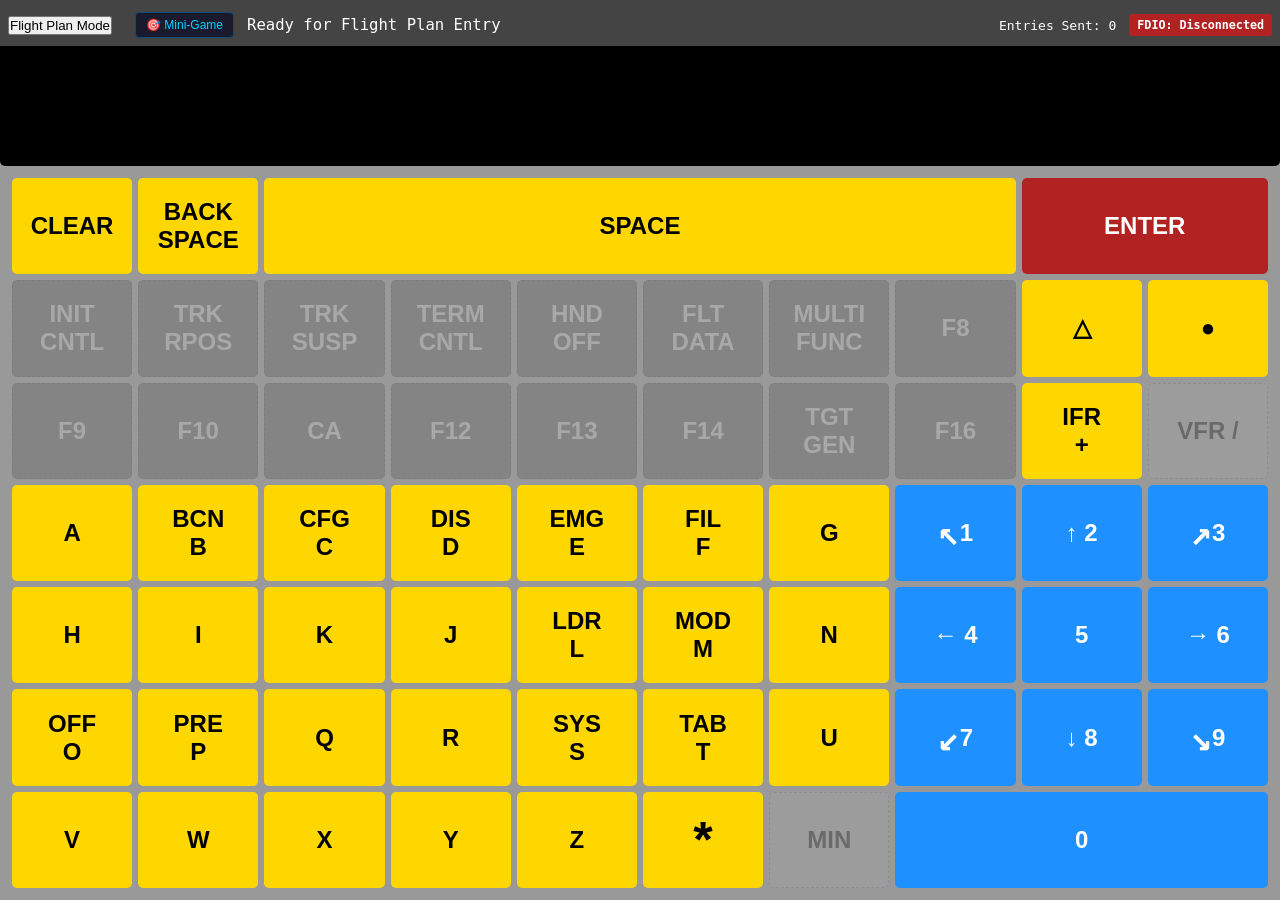
<file: index.html>
<!DOCTYPE html>
<html lang="en">
<head>
    <meta name="viewport" content="width=device-width, initial-scale=1">
    <meta charset="UTF-8">
    <title>STARS Keyboard Simulator</title>
    <link rel="stylesheet" href="styles.css">
</head>

<body>
    <!-- Flight Plan Entry Controls -->
    <div id="entry-controls">
        <button id="btn-mode">Flight Plan Mode</button>
        <button id="btn-mini-game" class="mini-game-toggle">🎯 Mini-Game</button>
        <div id="entry-prompt">Ready for Flight Plan Entry</div>
        <div id="hint-text"></div>
        <div id="completion-counter">
            Entries Sent: <span id="entry-count">0</span>
        </div>
        <div id="connection-status" class="disconnected">
            FDIO: Disconnected
        </div>
    </div>

    <!-- Terminal Display -->
    <div class="terminal">
        <div id="term-content" class="term-content"></div>
    </div>

    <!-- STARS Keyboard Layout -->
    <div class="keyboard">
        <!-- Row 1 -->
        <button id="btn-clear" class="key yellow" data-clickable>CLEAR</button>
        <button id="btn-backspace" class="key yellow" data-clickable>BACK SPACE</button>
        <button id="btn-space" class="key yellow" data-clickable style="grid-column:3/9">SPACE</button>
        <button id="btn-enter" class="key red" data-clickable style="grid-column:9/11">ENTER</button>
        <!-- Row 2 -->
        <button class="key green" disabled>INIT CNTL</button>
        <button class="key green" disabled>TRK<br>RPOS</button>
        <button class="key green" disabled>TRK<br>SUSP</button>
        <button class="key green" disabled>TERM<br>CNTL</button>
        <button class="key green" disabled>HND<br>OFF</button>
        <button class="key green" disabled>FLT<br>DATA</button>
        <button class="key green" disabled>MULTI<br>FUNC</button>
        <button class="key green" disabled>F8</button>
        <button class="key yellow" data-key="^" data-clickable>&#9651;</button>
        <button class="key yellow" data-key="●" data-clickable>&#9679;</button>
        <!-- Row 3 -->
        <button class="key green" disabled>F9</button>
        <button class="key green" disabled>F10</button>
        <button class="key green" disabled>CA</button>
        <button class="key green" disabled>F12</button>
        <button class="key green" disabled>F13</button>
        <button class="key green" disabled>F14</button>
        <button class="key green" disabled>TGT<br>GEN</button>
        <button class="key green" disabled>F16</button>
        <button class="key yellow" data-key="+" data-clickable>IFR<br>+</button>
        <button class="key yellow" disabled>VFR /</button>
        <!-- Row 4 -->
        <button class="key yellow" data-key="A" data-clickable data-qwerty="a">A</button>
        <button class="key yellow" data-key="B" data-clickable data-qwerty="b">BCN<br>B</button>
        <button class="key yellow" data-key="C" data-clickable data-qwerty="c">CFG<br>C</button>
        <button class="key yellow" data-key="D" data-clickable data-qwerty="d">DIS<br>D</button>
        <button class="key yellow" data-key="E" data-clickable data-qwerty="e">EMG<br>E</button>
        <button class="key yellow" data-key="F" data-clickable data-qwerty="f">FIL<br>F</button>
        <button class="key yellow" data-key="G" data-clickable data-qwerty="g">G</button>
        <button class="key blue" data-key="1" data-clickable data-qwerty="1"><span class="no-emoji">&#8598;</span> 1</button>
        <button class="key blue" data-key="2" data-clickable data-qwerty="2">&#8593; 2</button>
        <button class="key blue" data-key="3" data-clickable data-qwerty="3"><span class="no-emoji">&#8599;</span> 3</button>
        <!-- Row 5 -->
        <button class="key yellow" data-key="H" data-clickable data-qwerty="h">H</button>
        <button class="key yellow" data-key="I" data-clickable data-qwerty="i">I</button>
        <button class="key yellow" data-key="K" data-clickable data-qwerty="k">K</button>
        <button class="key yellow" data-key="J" data-clickable data-qwerty="j">J</button>
        <button class="key yellow" data-key="L" data-clickable data-qwerty="l">LDR<br>L</button>
        <button class="key yellow" data-key="M" data-clickable data-qwerty="m">MOD<br>M</button>
        <button class="key yellow" data-key="N" data-clickable data-qwerty="n">N</button>
        <button class="key blue" data-key="4" data-clickable data-qwerty="4">&#8592; 4</button>
        <button class="key blue" data-key="5" data-clickable data-qwerty="5">5</button>
        <button class="key blue" data-key="6" data-clickable data-qwerty="6">&#8594; 6</button>
        <!-- Row 6 -->
        <button class="key yellow" data-key="O" data-clickable data-qwerty="o">OFF<br>O</button>
        <button class="key yellow" data-key="P" data-clickable data-qwerty="p">PRE<br>P</button>
        <button class="key yellow" data-key="Q" data-clickable data-qwerty="q">Q</button>
        <button class="key yellow" data-key="R" data-clickable data-qwerty="r">R</button>
        <button class="key yellow" data-key="S" data-clickable data-qwerty="s">SYS<br>S</button>
        <button class="key yellow" data-key="T" data-clickable data-qwerty="t">TAB<br>T</button>
        <button class="key yellow" data-key="U" data-clickable data-qwerty="u">U</button>
        <button class="key blue" data-key="7" data-clickable data-qwerty="7"><span class="no-emoji">&#8601;</span> 7</button>
        <button class="key blue" data-key="8" data-clickable data-qwerty="8">&#8595; 8</button>
        <button class="key blue" data-key="9" data-clickable data-qwerty="9"><span class="no-emoji">&#8600;</span> 9</button>
        <!-- Row 7 -->
        <button class="key yellow" data-key="V" data-clickable data-qwerty="v">V</button>
        <button class="key yellow" data-key="W" data-clickable data-qwerty="w">W</button>
        <button class="key yellow" data-key="X" data-clickable data-qwerty="x">X</button>
        <button class="key yellow" data-key="Y" data-clickable data-qwerty="y">Y</button>
        <button class="key yellow" data-key="Z" data-clickable data-qwerty="z">Z</button>
        <button class="key yellow" data-key="*" data-clickable data-qwerty="8">*</button>
        <button class="key yellow" disabled>MIN</button>
        <button class="key blue" data-key="0" data-clickable data-qwerty="0" style="grid-column:8/11">0</button>
    </div>

    <!-- Mini-Game Panel -->
    <div id="mini-game-panel" class="mini-game-panel" style="display: none;">
        <div class="game-header">
            <h3>🎯 ATC Training Mini-Game</h3>
            <div class="game-status">
                <span id="timer-display" class="timer">00:00</span>
                <span id="score-display" class="score">Score: 0</span>
            </div>
        </div>
        
        <div class="game-content">
            <div class="request-queue-container">
                <h4>📻 Active Pilot Requests</h4>
                <div id="request-queue" class="request-queue">
                    <div class="queue-empty">Click "Start Training" to begin</div>
                </div>
            </div>
            
            <div class="performance-panel">
                <h4>📊 Performance</h4>
                <div id="performance-stats">
                    <div class="stat">
                        <span class="stat-label">Response Time:</span>
                        <span class="stat-value" id="avg-response-time">--</span>
                    </div>
                    <div class="stat">
                        <span class="stat-label">Accuracy:</span>
                        <span class="stat-value" id="accuracy-score">--%</span>
                    </div>
                    <div class="stat">
                        <span class="stat-label">Concurrent:</span>
                        <span class="stat-value" id="concurrent-count">0</span>
                    </div>
                </div>
            </div>
        </div>
        
        <div class="game-controls">
            <button id="start-training" class="btn btn-primary">▶️ Start Training</button>
            <button id="test-scenario" class="btn btn-warning">🧪 Test Scenario</button>
            <button id="toggle-game" class="btn btn-secondary">Hide Mini-Game</button>
        </div>
        
        <div class="game-hints">
            <h4>💡 Training Tips</h4>
            <ul>
                <li>Enter FDIO data as: <strong>Callsign → Aircraft Type → Destination/1A</strong></li>
                <li>Use SPACE to separate fields, ENTER to submit</li>
                <li>Local VFR: Use last 3 characters (N4480R → 80R)</li>
                <li>Local IFR: Use N + last 3 (N4480R → N80R)</li>
            </ul>
        </div>
    </div>

    <!-- Combined JavaScript -->
    <script>
        // Application state
        let content = '';
        let isConnected = false;
        let entriesSent = 0;
        
        // DOM elements
        const elements = {
            termContent: document.getElementById('term-content'),
            enterBtn: document.getElementById('btn-enter'),
            promptEl: document.getElementById('entry-prompt'),
            entryCountEl: document.getElementById('entry-count'),
            connectionStatusEl: document.getElementById('connection-status')
        };
        
        // Key button mapping
        const keyButtons = new Map();
        
        // Initialize when DOM is ready
        document.addEventListener('DOMContentLoaded', () => {
            // Cache DOM elements
            elements.termContent = document.getElementById('term-content');
            elements.enterBtn = document.getElementById('btn-enter');
            elements.promptEl = document.getElementById('entry-prompt');
            elements.entryCountEl = document.getElementById('entry-count');
            elements.connectionStatusEl = document.getElementById('connection-status');
            
            initKeyboard();
            setupPhysicalKeyboard();
            checkConnection();
            setInterval(checkConnection, 10000);
        });
        
        // Initialize keyboard
        function initKeyboard() {
            document.querySelectorAll('.key').forEach(btn => {
                const key = btn.getAttribute('data-key');
                const qwerty = btn.getAttribute('data-qwerty');
                
                if (key) {
                    keyButtons.set(key, btn);
                }
                
                if (qwerty) {
                    keyButtons.set(qwerty.toLowerCase(), btn);
                }

                // Handle on-screen button clicks
                if (btn.hasAttribute('data-clickable')) {
                    btn.addEventListener('click', () => handleKeyPress(btn));
                }
            });

            // Setup special buttons
            const clearBtn = document.getElementById('btn-clear');
            const backspaceBtn = document.getElementById('btn-backspace');
            const spaceBtn = document.getElementById('btn-space');
            const enterBtn = document.getElementById('btn-enter');

            if (clearBtn) keyButtons.set('clear', clearBtn);
            if (backspaceBtn) keyButtons.set('backspace', backspaceBtn);
            if (spaceBtn) keyButtons.set('space', spaceBtn);
            if (enterBtn) keyButtons.set('enter', enterBtn);
        }
        
        // Handle key press
        function handleKeyPress(button) {
            let key = null;

            if (button.id === 'btn-clear') {
                key = 'CLEAR';
            } else if (button.id === 'btn-backspace') {
                key = 'BACKSPACE';
            } else if (button.id === 'btn-space') {
                key = 'SPACE';
            } else if (button.id === 'btn-enter') {
                key = 'ENTER';
            } else {
                key = button.getAttribute('data-key');
            }

            if (key) {
                flashKey(button);
                
                if (key === 'ENTER') {
                    sendToFDIO();
                } else {
                    processKeyInput(key);
                }
            }
        }
        
        // Process key input
        function processKeyInput(key) {
            switch (key) {
                case 'CLEAR':
                    content = '';
                    break;
                case 'BACKSPACE':
                    content = content.slice(0, -1);
                    break;
                case 'SPACE':
                    content += '\n';
                    break;
                default:
                    content += key;
                    break;
            }
            
            updateDisplay();
            updateEnterButton();
        }
        
        // Flash key for visual feedback
        function flashKey(button) {
            if (!button) return;
            button.classList.add('flash');
            setTimeout(() => {
                button.classList.remove('flash');
            }, 200);
        }
        
        // Update terminal display
        function updateDisplay() {
            if (elements.termContent) {
                elements.termContent.textContent = content;
                elements.termContent.scrollTop = elements.termContent.scrollHeight;
            }
        }
        
        // Setup physical keyboard
        function setupPhysicalKeyboard() {
            document.addEventListener('keydown', (e) => {
                let starsKey = null;
                let button = null;

                // Handle special key combinations
                if (e.key === '8' && e.shiftKey) {
                    starsKey = '*';
                    button = keyButtons.get('*');
                } else if (e.key === '=' && e.shiftKey) {
                    starsKey = '+';
                    button = keyButtons.get('+');
                } else if (e.key === '6' && e.shiftKey) {
                    starsKey = '^';
                    button = keyButtons.get('^');
                } else if (e.key === ' ') {
                    e.preventDefault();
                    starsKey = 'SPACE';
                    button = keyButtons.get('space');
                } else if (e.key === 'Backspace') {
                    e.preventDefault();
                    starsKey = 'BACKSPACE';
                    button = keyButtons.get('backspace');
                } else if (e.key === 'Delete') {
                    e.preventDefault();
                    starsKey = 'CLEAR';
                    button = keyButtons.get('clear');
                } else if (e.key === 'Enter') {
                    e.preventDefault();
                    starsKey = 'ENTER';
                    button = keyButtons.get('enter');
                } else if (e.key === 'Escape') {
                    e.preventDefault();
                    starsKey = 'CLEAR';
                    button = keyButtons.get('clear');
                } else if (/^[a-zA-Z0-9]$/.test(e.key)) {
                    e.preventDefault();
                    const normalizedKey = e.key.toUpperCase();
                    starsKey = normalizedKey;
                    button = keyButtons.get(normalizedKey) || keyButtons.get(e.key.toLowerCase());
                }

                if (button && starsKey) {
                    flashKey(button);
                    
                    if (starsKey === 'ENTER') {
                        sendToFDIO();
                    } else if (starsKey === 'CLEAR') {
                        clearEntry();
                    } else {
                        processKeyInput(starsKey);
                    }
                }
            });
        }
        
        // FDIO communication
        async function checkConnection() {
            try {
                const response = await fetch('http://localhost:3001/health');
                if (response.ok) {
                    if (!isConnected) {
                        console.log('🔗 FDIO Connected');
                    }
                    isConnected = true;
                    updateConnectionStatus('connected');
                } else {
                    throw new Error('Server error');
                }
            } catch (error) {
                if (isConnected) {
                    console.log('⚠️ FDIO Disconnected');
                }
                isConnected = false;
                updateConnectionStatus('disconnected');
            }
        }
        
        async function sendToFDIO() {
            const message = content.split('\n').join(' ').replace(/\s+/g, ' ').trim();
            
            console.log('📡 Sending to FDIO:', message);
            
            if (!message) {
                showMessage('No entry to send', 'error');
                return;
            }

            // Mini-game validation check
            if (miniGameActive && window.currentScenario) {
                const entryData = parseFdioEntry(message);
                const validation = validateScenarioEntry(entryData);
                if (validation) {
                    displayValidationResults(validation);
                    updateGameStats(validation);
                    
                    // Clear entry after validation
                    content = '';
                    updateDisplay();
                    
                    // Schedule next scenario or clear
                    setTimeout(() => {
                        clearCurrentScenario();
                        const startBtn = document.getElementById('start-training');
                        if (startBtn && startBtn.innerHTML.includes('Running')) {
                            // Auto-load next scenario in training mode
                            setTimeout(() => loadTestScenario(), 2000);
                        }
                    }, 3000);
                    
                    return; // Skip FDIO send in mini-game mode
                }
            }

            if (!isConnected) {
                showMessage('FDIO not connected', 'error');
                return;
            }

            try {
                elements.enterBtn.disabled = true;
                elements.enterBtn.textContent = 'SENDING...';
                
                const response = await fetch('http://localhost:3001/stars/message', {
                    method: 'POST',
                    headers: { 'Content-Type': 'application/json' },
                    body: JSON.stringify({ message })
                });

                const data = await response.json();
                
                if (data.success) {
                    entriesSent++;
                    elements.entryCountEl.textContent = entriesSent.toString();
                    
                    const fp = data.flightPlan;
                    const info = data.starsInfo;
                    
                    console.log('✅ FDIO Success:', `${info.type} ${info.rule} - ${fp.aircraftID} (${fp.beaconCode})`);
                    showMessage(`✅ ${info.type} ${info.rule} flight plan created: ${fp.aircraftID} (${fp.beaconCode})`, 'success');
                    
                    // Clear entry after successful send
                    content = '';
                    updateDisplay();
                } else {
                    console.error('❌ FDIO Error:', data.error);
                    showMessage(`❌ Error: ${data.error}`, 'error');
                }
                
            } catch (error) {
                console.error('❌ Network Error:', error.message);
                showMessage(`❌ Error: ${error.message}`, 'error');
            } finally {
                elements.enterBtn.disabled = false;
                elements.enterBtn.textContent = 'ENTER';
                updateEnterButton();
            }
        }
        
        function parseFdioEntry(fdioText) {
            // Parse FDIO text into components for validation
            const parts = fdioText.trim().split(/\s+/);
            const parsed = {
                callsign: '',
                aircraft: '',
                destination: '',
                squawk: '',
                remarks: ''
            };
            
            // Basic parsing - this matches common FDIO formats
            for (let i = 0; i < parts.length; i++) {
                const part = parts[i].toUpperCase();
                
                // Callsign detection (contains N or numbers)
                if (!parsed.callsign && (/^N?\d+[A-Z]*$/.test(part) || /^[A-Z]+\d+[A-Z]*$/.test(part))) {
                    parsed.callsign = part;
                }
                // Aircraft type detection (common patterns)
                else if (!parsed.aircraft && /^(C\d{3}|PA\d{2}|BE\d{2}|CHER|BONA)$/.test(part)) {
                    parsed.aircraft = part;
                }
                // Destination detection (3-4 char airport codes or practice area)
                else if (!parsed.destination && (/^[A-Z0-9]{2,4}$/.test(part) || /^(WPA|WEST|EAST|NORTH|SOUTH|1A)/.test(part))) {
                    parsed.destination = part;
                }
                // Squawk code detection (4 digits)
                else if (!parsed.squawk && /^\d{4}$/.test(part)) {
                    parsed.squawk = part;
                }
                // Special remarks
                else if (['+', 'VFR-ON-TOP', 'VOT', 'SVFR'].includes(part)) {
                    parsed.remarks += part + ' ';
                }
            }
            
            return parsed;
        }
        
        function displayValidationResults(validation) {
            const feedbackEl = document.getElementById('validation-feedback');
            if (!feedbackEl) return;
            
            const passColor = validation.passed ? '#28a745' : '#dc3545';
            const passIcon = validation.passed ? '🎉' : '📝';
            const passText = validation.passed ? 'PASSED' : 'NEEDS WORK';
            
            feedbackEl.innerHTML = `
                <div style="background: rgba(0,0,0,0.5); padding: 10px; border-radius: 4px; border: 1px solid ${passColor};">
                    <div style="color: ${passColor}; font-weight: bold; margin-bottom: 8px;">
                        ${passIcon} ${passText} - Score: ${validation.score}/100 (${validation.responseTime}s)
                    </div>
                    ${validation.feedback.map(fb => `<div style="margin: 2px 0; font-size: 0.9em;">${fb}</div>`).join('')}
                </div>
            `;
            
            // Clear timer
            if (window.scenarioTimerInterval) {
                clearInterval(window.scenarioTimerInterval);
            }
        }
        
        function updateGameStats(validation) {
            // Update session stats
            if (!window.gameStats) {
                window.gameStats = {
                    totalScenarios: 0,
                    passedScenarios: 0,
                    totalScore: 0,
                    averageTime: 0,
                    totalTime: 0
                };
            }
            
            const stats = window.gameStats;
            stats.totalScenarios++;
            if (validation.passed) stats.passedScenarios++;
            stats.totalScore += validation.score;
            stats.totalTime += validation.responseTime;
            stats.averageTime = Math.round(stats.totalTime / stats.totalScenarios);
            
            // Update UI
            const accuracy = Math.round((stats.passedScenarios / stats.totalScenarios) * 100);
            const avgScore = Math.round(stats.totalScore / stats.totalScenarios);
            
            document.getElementById('accuracy-rate').textContent = `${accuracy}%`;
            document.getElementById('avg-response').textContent = `${stats.averageTime}s`;
            document.getElementById('scenarios-completed').textContent = stats.totalScenarios;
            document.getElementById('current-score').textContent = avgScore;
        }
        
        function clearCurrentScenario() {
            window.currentScenario = null;
            window.scenarioStartTime = null;
            if (window.scenarioTimerInterval) {
                clearInterval(window.scenarioTimerInterval);
            }
            
            // Update concurrent count
            document.getElementById('concurrent-count').textContent = '0';
            
            // Clear queue or show completion message
            const requestQueue = document.getElementById('request-queue');
            requestQueue.innerHTML = '<div class="queue-empty">✅ Scenario completed! Next scenario loading...</div>';
        }
        
        // Voice generation integration
        function generateVoiceRequest(scenario) {
            if (!window.speechSynthesis) {
                console.log('🔇 Speech synthesis not available');
                return;
            }
            
            // Stop any existing speech
            window.speechSynthesis.cancel();
            
            // Create speech utterance
            const utterance = new SpeechSynthesisUtterance(scenario.request);
            
            // Configure voice settings based on scenario type
            const voiceConfig = getVoiceConfigForScenario(scenario);
            utterance.rate = voiceConfig.rate;
            utterance.pitch = voiceConfig.pitch;
            utterance.volume = voiceConfig.volume;
            
            // Try to select appropriate voice
            const voices = window.speechSynthesis.getVoices();
            if (voices.length > 0) {
                const voice = selectPilotVoice(voices, scenario);
                if (voice) {
                    utterance.voice = voice;
                }
            }
            
            // Add event handlers
            utterance.onstart = () => {
                console.log(`🎤 Playing voice request: ${scenario.callsign}`);
                showMessage(`🎤 ${scenario.callsign} is speaking...`, 'info');
                
                // Visual indication of voice playing
                const requestItem = document.querySelector('.active-scenario');
                if (requestItem) {
                    requestItem.style.border = '2px solid #28a745';
                    requestItem.style.boxShadow = '0 0 10px rgba(40, 167, 69, 0.3)';
                }
            };
            
            utterance.onend = () => {
                console.log(`✅ Voice request completed: ${scenario.callsign}`);
                showMessage(`📻 Request complete - Enter your FDIO response`, 'success');
                
                // Remove visual indication
                const requestItem = document.querySelector('.active-scenario');
                if (requestItem) {
                    requestItem.style.border = '1px solid #0064c8';
                    requestItem.style.boxShadow = 'none';
                }
            };
            
            utterance.onerror = (event) => {
                console.error('Speech synthesis error:', event.error);
                showMessage('Voice playback failed - reading text request', 'warning');
            };
            
            // Play the speech
            setTimeout(() => {
                window.speechSynthesis.speak(utterance);
            }, 500); // Small delay to ensure clarity
        }
        
        function getVoiceConfigForScenario(scenario) {
            // Different voice characteristics based on scenario type
            const configs = {
                'Local VFR Flight Following': {
                    rate: 0.85,  // Slower, student pilot
                    pitch: 1.0,
                    volume: 0.8
                },
                'National VFR Flight Following': {
                    rate: 1.0,   // Normal pace
                    pitch: 0.9,
                    volume: 0.8
                },
                'VFR-on-top Request': {
                    rate: 1.1,   // Faster, experienced pilot
                    pitch: 0.8,
                    volume: 0.9
                }
            };
            
            return configs[scenario.type] || configs['National VFR Flight Following'];
        }
        
        function selectPilotVoice(voices, scenario) {
            // Try to find appropriate voice based on scenario
            let preferredVoices = [];
            
            if (scenario.type === 'Local VFR Flight Following') {
                // Student pilots - look for younger/less confident voices
                preferredVoices = voices.filter(voice => 
                    voice.name.includes('David') || 
                    voice.name.includes('Daniel') ||
                    voice.name.includes('Fred')
                );
            } else if (scenario.type === 'VFR-on-top Request') {
                // Experienced pilots - look for confident voices
                preferredVoices = voices.filter(voice => 
                    voice.name.includes('Alex') || 
                    voice.name.includes('Thomas') ||
                    voice.name.includes('Ralph')
                );
            }
            
            // Fallback to any English voice
            if (preferredVoices.length === 0) {
                preferredVoices = voices.filter(voice => 
                    voice.lang.startsWith('en')
                );
            }
            
            // Return random voice from preferred list
            if (preferredVoices.length > 0) {
                return preferredVoices[Math.floor(Math.random() * preferredVoices.length)];
            }
            
            return null;
        }
        
        // Initialize voices when page loads
        function initializeVoices() {
            if (window.speechSynthesis) {
                // Load voices
                const loadVoices = () => {
                    const voices = window.speechSynthesis.getVoices();
                    console.log(`🎤 Available voices: ${voices.length}`);
                    voices.slice(0, 5).forEach(voice => {
                        console.log(`  - ${voice.name} (${voice.lang})`);
                    });
                };
                
                loadVoices();
                window.speechSynthesis.addEventListener('voiceschanged', loadVoices);
            }
        }
        
        function clearEntry() {
            content = '';
            updateDisplay();
            updateEnterButton();
            showMessage('Entry cleared', 'info');
        }
        
        function updateConnectionStatus(status) {
            if (elements.connectionStatusEl) {
                elements.connectionStatusEl.textContent = status === 'connected' ? 'FDIO: Connected' : 'FDIO: Disconnected';
                elements.connectionStatusEl.classList.remove('connected', 'disconnected');
                elements.connectionStatusEl.classList.add(status);
            }
        }
        
        function updateEnterButton() {
            const hasContent = content.trim().length > 0;
            if (elements.enterBtn) {
                elements.enterBtn.disabled = !hasContent || !isConnected;
            }
        }
        
        function showMessage(message, type = 'info', duration = 3000) {
            if (!elements.promptEl) return;
            
            const originalText = elements.promptEl.textContent;
            
            elements.promptEl.textContent = message;
            elements.promptEl.className = type + '-message';
            
            setTimeout(() => {
                elements.promptEl.textContent = originalText;
                elements.promptEl.className = '';
            }, duration);
        }
        
        // Mini-Game functionality
        let miniGameActive = false;
        let activeRequests = new Map();
        
        // Initialize mini-game after DOM is loaded
        document.addEventListener('DOMContentLoaded', () => {
            initMiniGame();
            initializeVoices();
        });
        
        function initMiniGame() {
            const miniGameBtn = document.getElementById('btn-mini-game');
            const gamePanel = document.getElementById('mini-game-panel');
            const startTrainingBtn = document.getElementById('start-training');
            const testScenarioBtn = document.getElementById('test-scenario');
            const toggleGameBtn = document.getElementById('toggle-game');
            
            // Toggle mini-game panel
            miniGameBtn.addEventListener('click', () => {
                toggleMiniGame();
            });
            
            toggleGameBtn.addEventListener('click', () => {
                toggleMiniGame();
            });
            
            // Start training session
            startTrainingBtn.addEventListener('click', () => {
                startTrainingSession();
            });
            
            // Test scenario
            testScenarioBtn.addEventListener('click', () => {
                loadTestScenario();
            });
        }
        
        function toggleMiniGame() {
            const gamePanel = document.getElementById('mini-game-panel');
            const miniGameBtn = document.getElementById('btn-mini-game');
            
            miniGameActive = !miniGameActive;
            
            if (miniGameActive) {
                gamePanel.style.display = 'block';
                miniGameBtn.textContent = '🎯 Mini-Game (ON)';
                miniGameBtn.style.backgroundColor = '#28a745';
                showMessage('Mini-game mode activated! 🎯', 'success');
            } else {
                gamePanel.style.display = 'none';
                miniGameBtn.textContent = '🎯 Mini-Game';
                miniGameBtn.style.backgroundColor = '';
                showMessage('Normal mode restored', 'info');
            }
        }
        
        function startTrainingSession() {
            showMessage('Training session starting! 🚀 (Full integration coming soon)', 'success');
            
            // Update UI
            const startBtn = document.getElementById('start-training');
            startBtn.style.backgroundColor = '#28a745';
            startBtn.innerHTML = '⏸️ Running...';
            
            // Load first scenario after 2 seconds
            setTimeout(() => {
                loadTestScenario();
            }, 2000);
        }
        
        function loadTestScenario() {
            const requestQueue = document.getElementById('request-queue');
            const scenarios = [
                {
                    id: 'test-1',
                    callsign: 'N4480R',
                    request: 'Rochester Tower, Cessna 4480R request taxi with flight following to West Practice Area',
                    expected: '80R C172 1A',
                    type: 'Local VFR Flight Following',
                    validation: {
                        callsign: ['80R', 'N80R', '4480R', 'N4480R'],
                        aircraft: ['C172', 'C152', 'C150'],
                        destination: ['1A', 'WPA', 'WEST'],
                        squawk: /^04\d{2}$/
                    }
                },
                {
                    id: 'test-2', 
                    callsign: 'N493MA',
                    request: 'Rochester Tower, Cherokee 493MA request flight following to LSE',
                    expected: 'N493MA LSE PA28 1A',
                    type: 'National VFR Flight Following',
                    validation: {
                        callsign: ['493MA', 'N493MA', '3MA'],
                        aircraft: ['PA28', 'PA32', 'CHER'],
                        destination: ['LSE', 'KLSE'],
                        squawk: /^\d{4}$/
                    }
                },
                {
                    id: 'test-3',
                    callsign: 'N711RB',
                    request: 'Rochester Tower, Bonanza 711RB requesting VFR-on-top', 
                    expected: 'N1RB BE35 1A +',
                    type: 'VFR-on-top Request',
                    validation: {
                        callsign: ['1RB', 'N1RB', '711RB', 'N711RB'],
                        aircraft: ['BE35', 'BE36', 'BONA'],
                        destination: ['1A'],
                        squawk: /^04\d{2}$/,
                        special: ['+', 'VFR-ON-TOP', 'VOT']
                    }
                }
            ];
            
            const scenario = scenarios[Math.floor(Math.random() * scenarios.length)];
            const timeElapsed = Math.floor(Math.random() * 30) + 5; // 5-35 seconds
            
            // Store current scenario for validation
            window.currentScenario = scenario;
            window.scenarioStartTime = Date.now();
            
            requestQueue.innerHTML = `
                <div class="request-item active-scenario" data-request-id="${scenario.id}" style="background: rgba(0,100,200,0.2); border: 1px solid #0064c8; border-radius: 4px; padding: 12px; margin-bottom: 10px; cursor: pointer; position: relative;">
                    <div style="display: flex; justify-content: space-between; margin-bottom: 5px;">
                        <span style="font-weight: bold; color: #00d4ff;">${scenario.callsign}</span>
                        <span style="font-size: 0.9em; color: #aaa;" id="scenario-timer">${timeElapsed}s</span>
                    </div>
                    <div style="font-size: 0.9em; line-height: 1.3; margin-bottom: 5px;">${scenario.request}</div>
                    <div style="font-size: 0.8em; color: #888; background: rgba(0,0,0,0.3); padding: 4px 8px; border-radius: 2px; font-family: monospace;">Expected: ${scenario.expected}</div>
                    <div style="font-size: 0.7em; color: #666; margin-top: 4px; font-style: italic;">${scenario.type}</div>
                    <div id="validation-feedback" style="margin-top: 8px; font-size: 0.8em;"></div>
                </div>
            `;
            
            // Update concurrent count
            document.getElementById('concurrent-count').textContent = '1';
            
            showMessage(`📻 New pilot request: ${scenario.callsign} - Enter FDIO data and press Enter!`, 'info');
            
            // Start scenario timer
            startScenarioTimer();
            
            // Generate and play voice request
            generateVoiceRequest(scenario);
            
            // Play audio alert if available
            try {
                const audio = new Audio('[data-uri]');
                audio.volume = 0.3;
                audio.play().catch(() => {});
            } catch (e) {}
        }
        
        function startScenarioTimer() {
            if (window.scenarioTimerInterval) {
                clearInterval(window.scenarioTimerInterval);
            }
            
            window.scenarioTimerInterval = setInterval(() => {
                const elapsed = Math.floor((Date.now() - window.scenarioStartTime) / 1000);
                const timerEl = document.getElementById('scenario-timer');
                if (timerEl) {
                    timerEl.textContent = `${elapsed}s`;
                    if (elapsed > 60) {
                        timerEl.style.color = '#ff4444'; // Red after 1 minute
                    } else if (elapsed > 30) {
                        timerEl.style.color = '#ffaa00'; // Orange after 30 seconds
                    }
                }
            }, 1000);
        }
        
        function validateScenarioEntry(entryData) {
            if (!window.currentScenario || !miniGameActive) {
                return null;
            }
            
            const scenario = window.currentScenario;
            const validation = scenario.validation;
            const feedback = [];
            let score = 0;
            let maxScore = 0;
            
            // Validate callsign
            maxScore += 25;
            const callsignMatch = validation.callsign.some(valid => 
                entryData.callsign.toUpperCase().includes(valid.toUpperCase())
            );
            if (callsignMatch) {
                score += 25;
                feedback.push('✅ Callsign correct');
            } else {
                feedback.push(`❌ Callsign incorrect (expected one of: ${validation.callsign.join(', ')})`);
            }
            
            // Validate aircraft type
            maxScore += 25;
            const aircraftMatch = validation.aircraft.some(valid => 
                entryData.aircraft.toUpperCase().includes(valid.toUpperCase())
            );
            if (aircraftMatch) {
                score += 25;
                feedback.push('✅ Aircraft type correct');
            } else {
                feedback.push(`❌ Aircraft incorrect (expected: ${validation.aircraft.join(' or ')})`);
            }
            
            // Validate destination
            maxScore += 25;
            const destMatch = validation.destination.some(valid => 
                entryData.destination.toUpperCase().includes(valid.toUpperCase())
            );
            if (destMatch) {
                score += 25;
                feedback.push('✅ Destination correct');
            } else {
                feedback.push(`❌ Destination incorrect (expected: ${validation.destination.join(' or ')})`);
            }
            
            // Validate squawk code
            maxScore += 25;
            if (validation.squawk && validation.squawk.test(entryData.squawk)) {
                score += 25;
                feedback.push('✅ Squawk code format correct');
            } else {
                feedback.push('❌ Squawk code format incorrect');
            }
            
            // Special validation (VFR-on-top, etc.)
            if (validation.special) {
                const specialMatch = validation.special.some(valid => 
                    entryData.remarks && entryData.remarks.toUpperCase().includes(valid.toUpperCase())
                );
                if (specialMatch) {
                    feedback.push('✅ Special requirements noted');
                } else {
                    feedback.push(`⚠️  Missing special requirement: ${validation.special[0]}`);
                }
            }
            
            // Calculate response time bonus
            const responseTime = (Date.now() - window.scenarioStartTime) / 1000;
            let timeBonus = 0;
            if (responseTime <= 15) {
                timeBonus = 10;
                feedback.push('🚀 Speed bonus: Under 15s!');
            } else if (responseTime <= 30) {
                timeBonus = 5;
                feedback.push('⚡ Speed bonus: Under 30s');
            }
            
            const finalScore = Math.round(((score / maxScore) * 100) + timeBonus);
            
            return {
                score: finalScore,
                maxScore: 100 + (timeBonus > 0 ? timeBonus : 0),
                feedback,
                responseTime: Math.round(responseTime),
                passed: score >= (maxScore * 0.75) // 75% to pass
            };
        }
        
    </script>
    
    <!-- Mini-Game CSS -->
    <style>
        .mini-game-panel {
            background: linear-gradient(135deg, #1a1a2e 0%, #16213e 100%);
            border: 2px solid #0f4c75;
            border-radius: 8px;
            padding: 20px;
            margin-top: 20px;
            color: #e8e8e8;
            font-family: 'Courier New', monospace;
            box-shadow: 0 4px 15px rgba(0,0,0,0.3);
        }
        
        .game-header {
            display: flex;
            justify-content: space-between;
            align-items: center;
            margin-bottom: 20px;
            padding-bottom: 15px;
            border-bottom: 2px solid #0f4c75;
        }
        
        .game-header h3 {
            margin: 0;
            color: #00d4ff;
            text-shadow: 0 0 10px rgba(0,212,255,0.3);
        }
        
        .game-status {
            display: flex;
            gap: 20px;
        }
        
        .timer, .score {
            background: rgba(0,0,0,0.4);
            padding: 5px 12px;
            border-radius: 4px;
            font-weight: bold;
            border: 1px solid #0f4c75;
        }
        
        .timer { color: #00ff88; }
        .score { color: #ffaa00; }
        
        .game-content {
            display: grid;
            grid-template-columns: 2fr 1fr;
            gap: 20px;
            margin-bottom: 20px;
        }
        
        .request-queue {
            background: rgba(0,0,0,0.3);
            border: 1px solid #333;
            border-radius: 4px;
            padding: 15px;
            max-height: 300px;
            overflow-y: auto;
        }
        
        .queue-empty {
            text-align: center;
            color: #666;
            font-style: italic;
            padding: 20px;
        }
        
        .performance-panel {
            background: rgba(0,0,0,0.3);
            border: 1px solid #333;
            border-radius: 4px;
            padding: 15px;
        }
        
        .stat {
            display: flex;
            justify-content: space-between;
            margin-bottom: 10px;
            padding: 5px 0;
            border-bottom: 1px solid #333;
        }
        
        .stat:last-child { border-bottom: none; }
        .stat-label { color: #ccc; }
        .stat-value { color: #00ff88; font-weight: bold; }
        
        .game-controls {
            display: flex;
            gap: 10px;
            margin-bottom: 20px;
            flex-wrap: wrap;
        }
        
        .btn {
            padding: 8px 16px;
            border: none;
            border-radius: 4px;
            cursor: pointer;
            font-weight: bold;
            transition: all 0.3s ease;
        }
        
        .btn:hover {
            transform: translateY(-1px);
            box-shadow: 0 4px 8px rgba(0,0,0,0.3);
        }
        
        .btn-primary { background: #0064c8; color: white; }
        .btn-primary:hover { background: #0078e8; }
        .btn-secondary { background: #666; color: white; }
        .btn-secondary:hover { background: #777; }
        .btn-warning { background: #ff8800; color: white; }
        .btn-warning:hover { background: #ff9900; }
        
        .game-hints {
            background: rgba(0,0,0,0.2);
            border: 1px solid #333;
            border-radius: 4px;
            padding: 15px;
        }
        
        .game-hints h4 { margin-top: 0; color: #00d4ff; }
        .game-hints ul { margin: 0; padding-left: 20px; }
        .game-hints li { margin-bottom: 5px; }
        
        .mini-game-toggle {
            margin-left: 10px;
            padding: 5px 10px;
            border: 1px solid #0f4c75;
            background: #1a1a2e;
            color: #00d4ff;
            border-radius: 4px;
            cursor: pointer;
            font-size: 12px;
            transition: all 0.3s ease;
        }
        
        .mini-game-toggle:hover {
            background: #0f4c75;
            transform: translateY(-1px);
        }
        
        @media (max-width: 768px) {
            .game-content { grid-template-columns: 1fr; }
            .game-controls { flex-wrap: wrap; }
            .btn { flex: 1; min-width: 120px; }
        }
    </style>
</body>

</html>
</file>
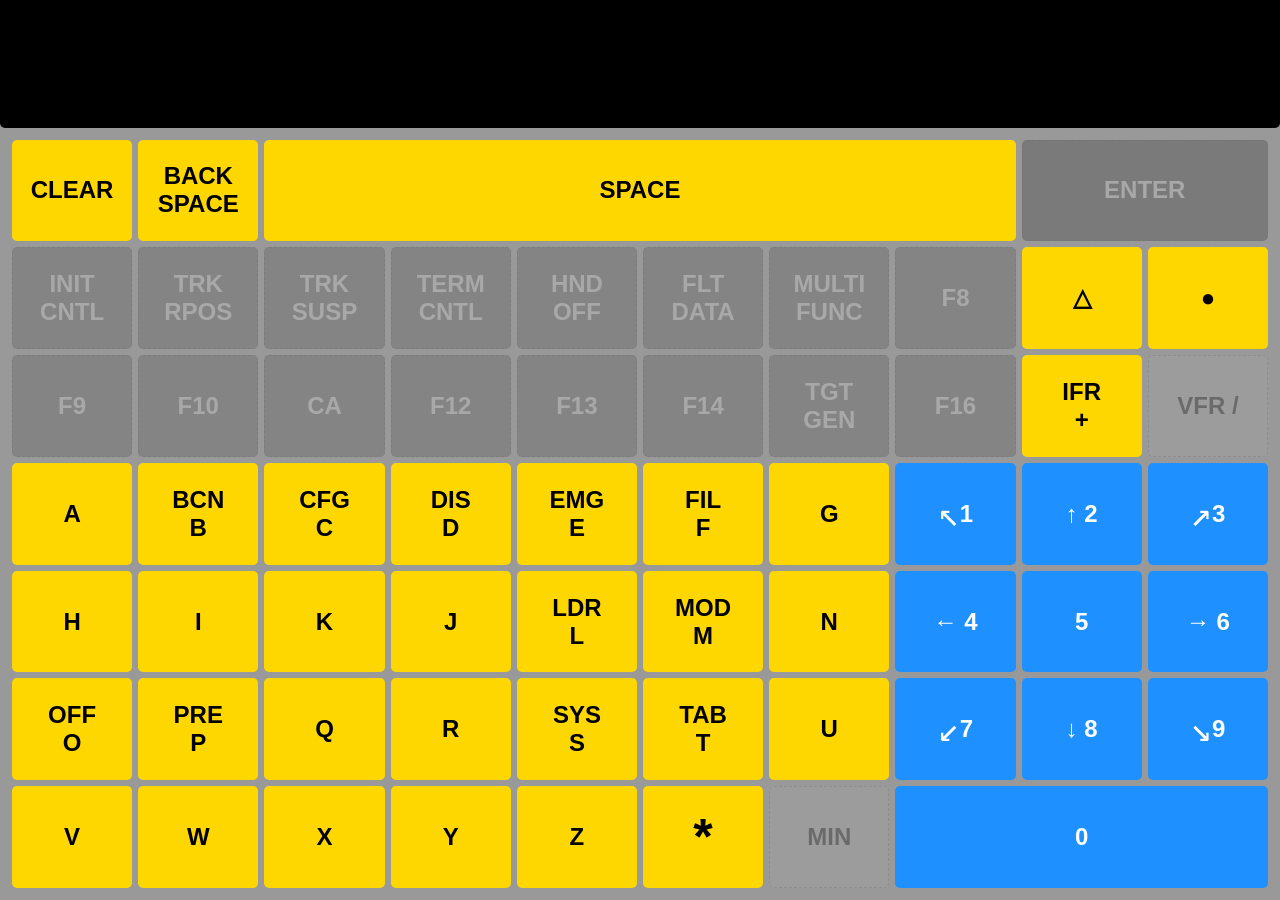
<file: main.html>
<!DOCTYPE html>
<html lang="en">

<head>
    <meta name="viewport" content="width=device-width, initial-scale=1">
    <meta charset="UTF-8">
    <title>STARS Keyboard Layout</title>
    <style>
        * {
            box-sizing: border-box;
            margin: 0;
            padding: 0;
        }

        html,
        body {
            height: calc(var(--vh, 1vh) * 100);
            width: 100vw;
            overflow: hidden;
            font-family: sans-serif;
            background: #999;
            display: flex;
            flex-direction: column;
        }


        /* Terminal: fixed 5-line height */
        .terminal {
            font-family: monospace;
            font-size: clamp(14px, 1.4vw, 20px);
            line-height: 1.2em;
            height: calc(1.2em * 5 + 20px);
            background: #000;
            color: #0f0;
            padding: 10px;
            border-radius: 0 0 5px 5px;
            flex-shrink: 0;
            display: flex;
            flex-direction: column;
        }

        .term-content {
            height: calc(1.2em * 5);
            line-height: 1.2em;
            padding: 0;
            margin: 0;
            background: transparent;
            overflow-y: auto;
            white-space: pre-wrap;
        }

        /* Keyboard: fills remaining height and defines a fixed row grid */
        .keyboard {
            flex: 1 1 0;
            display: grid;
            grid-template-columns: repeat(10, 1fr);
            grid-template-rows: repeat(7, 1fr);
            margin: clamp(4px, 1vw, 12px);
            gap: clamp(2px, 0.6vw, 6px);
            padding: 0;
            border-radius: 0;
            background: none;
        }

        /* Key buttons */
        .key {
            display: flex;
            align-items: center;
            justify-content: center;
            text-align: center;
            font-weight: bold;
            border: none;
            border-radius: 5px;
            font-size: clamp(14px, 2vw, 24px);
            padding: 0.3em;
            min-width: 0;
            min-height: 0;
            width: 100%;
            height: 100%;
            overflow: hidden;
            cursor: pointer;
        }

        .key[data-key="*"] {
            font-size: clamp(24px, 4vw, 50px);
            line-height: 1;
        }

        .key:disabled {
            opacity: 0.3;
            filter: grayscale(100%) brightness(80%);
            cursor: not-allowed;
            border: 1px dashed rgba(0, 0, 0, 0.3);
        }

        .no-emoji {
            font-family: monospace !important;
            font-weight: lighter;
            font-variant-ligatures: none;
            -webkit-font-feature-settings: "liga" 0;
            font-feature-settings: "liga" 0;
            font-size: 1.5em;
            line-height: 1;
        }


        .yellow {
            background: #FFD700;
            color: black;
        }

        .green {
            background: #228B22;
            color: white;
        }

        .red {
            background: #B22222;
            color: white;
        }

        .blue {
            background: #1E90FF;
            color: white;
        }
    </style>
    <script>
        function setViewportHeight() {
            const vh = window.innerHeight * 0.01;
            document.documentElement.style.setProperty('--vh', `${vh}px`);
        }
        window.addEventListener('resize', setViewportHeight);
        window.addEventListener('orientationchange', setViewportHeight);
        setViewportHeight();
    </script>

</head>

<body>
    <div class="terminal">
        <div id="term-content" class="term-content"></div>
    </div>
    <div class="keyboard">
        <!-- Row 1 -->
        <button id="btn-clear" class="key yellow" data-clickable>CLEAR</button>
        <button id="btn-backspace" class="key yellow" data-clickable>BACK SPACE</button>
        <button id="btn-space" class="key yellow" data-clickable style="grid-column:3/9">SPACE</button>
        <button class="key red" disabled style="grid-column:9/11">ENTER</button>
        <!-- Row 2 -->
        <button class="key green" disabled>INIT CNTL</button>
        <button class="key green" disabled>TRK<br>RPOS</button>
        <button class="key green" disabled>TRK<br>SUSP</button>
        <button class="key green" disabled>TERM<br>CNTL</button>
        <button class="key green" disabled>HND<br>OFF</button>
        <button class="key green" disabled>FLT<br>DATA</button>
        <button class="key green" disabled>MULTI<br>FUNC</button>
        <button class="key green" disabled>F8</button>
        <button class="key yellow" data-key="^" data-clickable>&#9651;</button>
        <button class="key yellow" data-key="●" data-clickable>&#9679;</button>
        <!-- Row 3 -->
        <button class="key green" disabled>F9</button>
        <button class="key green" disabled>F10</button>
        <button class="key green" disabled>CA</button>
        <button class="key green" disabled>F12</button>
        <button class="key green" disabled>F13</button>
        <button class="key green" disabled>F14</button>
        <button class="key green" disabled>TGT<br>GEN</button>
        <button class="key green" disabled>F16</button>
        <button class="key yellow" data-key="+" data-clickable>IFR<br>+</button>
        <button class="key yellow" disabled>VFR /</button>
        <!-- Row 4 -->
        <button class="key yellow" data-key="A" data-clickable>A</button>
        <button class="key yellow" data-key="B" data-clickable>BCN<br>B</button>
        <button class="key yellow" data-key="C" data-clickable>CFG<br>C</button>
        <button class="key yellow" data-key="D" data-clickable>DIS<br>D</button>
        <button class="key yellow" data-key="E" data-clickable>EMG<br>E</button>
        <button class="key yellow" data-key="F" data-clickable>FIL<br>F</button>
        <button class="key yellow" data-key="G" data-clickable>G</button>
        <button class="key blue" data-key="1" data-clickable><span class="no-emoji">&#8598;</span> 1</button>
        <button class="key blue" data-key="2" data-clickable>&#8593; 2</button>
        <button class="key blue" data-key="3" data-clickable><span class="no-emoji">&#8599;</span> 3</button>
        <!-- Row 5 -->
        <button class="key yellow" data-key="H" data-clickable>H</button>
        <button class="key yellow" data-key="I" data-clickable>I</button>
        <button class="key yellow" data-key="K" data-clickable>K</button>
        <button class="key yellow" data-key="J" data-clickable>J</button>
        <button class="key yellow" data-key="L" data-clickable>LDR<br>L</button>
        <button class="key yellow" data-key="M" data-clickable>MOD<br>M</button>
        <button class="key yellow" data-key="N" data-clickable>N</button>
        <button class="key blue" data-key="4" data-clickable>&#8592; 4</button>
        <button class="key blue" data-key="5" data-clickable>5</button>
        <button class="key blue" data-key="6" data-clickable>&#8594; 6</button>
        <!-- Row 6 -->
        <button class="key yellow" data-key="O" data-clickable>OFF<br>O</button>
        <button class="key yellow" data-key="P" data-clickable>PRE<br>P</button>
        <button class="key yellow" data-key="Q" data-clickable>Q</button>
        <button class="key yellow" data-key="R" data-clickable>R</button>
        <button class="key yellow" data-key="S" data-clickable>SYS<br>S</button>
        <button class="key yellow" data-key="T" data-clickable>TAB<br>T</button>
        <button class="key yellow" data-key="U" data-clickable>U</button>
        <button class="key blue" data-key="7" data-clickable><span class="no-emoji">&#8601;</span> 7</button>
        <button class="key blue" data-key="8" data-clickable>&#8595; 8</button>
        <button class="key blue" data-key="9" data-clickable><span class="no-emoji">&#8600;</span> 9</button>
        <!-- Row 7 -->
        <button class="key yellow" data-key="V" data-clickable>V</button>
        <button class="key yellow" data-key="W" data-clickable>W</button>
        <button class="key yellow" data-key="X" data-clickable>X</button>
        <button class="key yellow" data-key="Y" data-clickable>Y</button>
        <button class="key yellow" data-key="Z" data-clickable>Z</button>
        <button class="key yellow" data-key="*" data-clickable>*</button>
        <button class="key yellow" disabled>MIN</button>
        <button class="key blue" data-key="0" data-clickable style="grid-column:8/11">0</button>
    </div>
    <script>
        const contentDiv = document.getElementById('term-content');
        let content = '';
        document.querySelectorAll('.key').forEach(btn => {
            const clickable = btn.hasAttribute('data-clickable');
            btn.disabled = !clickable;
            if (!clickable) return;
            btn.addEventListener('click', () => {
                if (btn.id === 'btn-clear') content = '';
                else if (btn.id === 'btn-backspace') content = content.slice(0, -1);
                else if (btn.id === 'btn-space') content += '\n';
                else {
                    const key = btn.getAttribute('data-key');
                    if (key) content += key;
                }
                contentDiv.textContent = content;
                contentDiv.scrollTop = contentDiv.scrollHeight;

            });
        });
    </script>
</body>

</html>
</file>
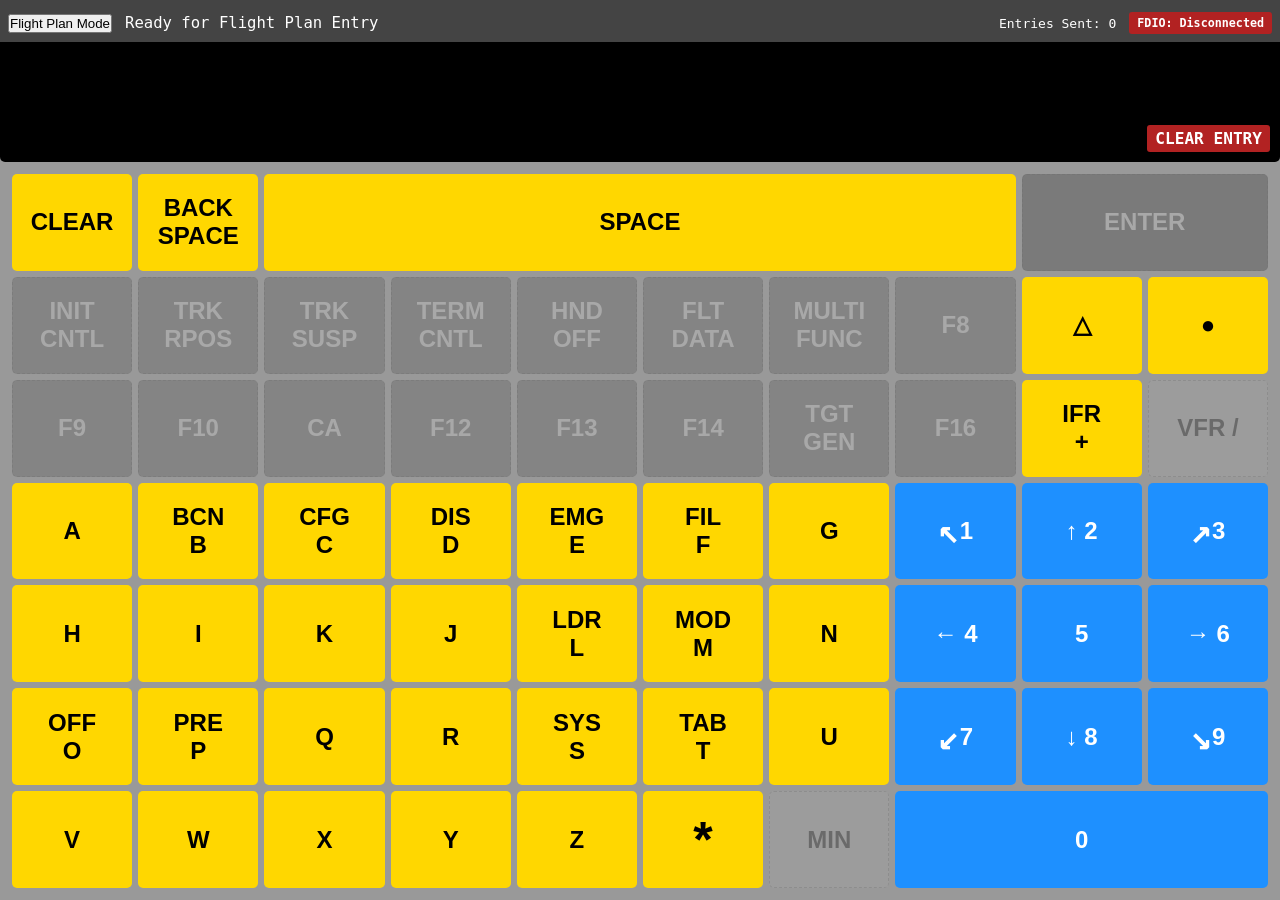
<file: standalone.html>
<!DOCTYPE html>
<html lang="en">
<head>
    <meta name="viewport" content="width=device-width, initial-scale=1">
    <meta charset="UTF-8">
    <title>STARS Keyboard Simulator</title>
    <style>
        * {
            box-sizing: border-box;
            margin: 0;
            padding: 0;
        }

        html,
        body {
            height: calc(var(--vh, 1vh) * 100);
            width: 100vw;
            overflow: hidden;
            font-family: sans-serif;
            background: #999;
            display: flex;
            flex-direction: column;
        }

        /* Viewport height handling for mobile */
        :root {
            --vh: 1vh;
        }

        /* Entry Controls */
        #entry-controls {
            display: flex;
            align-items: center;
            gap: 1em;
            padding: 8px;
            background: #444;
            color: #fff;
            font-family: monospace;
            padding-top: 12px;
            flex-wrap: wrap;
        }

        #entry-prompt {
            font-size: 1.2em;
            flex: 1;
            min-width: 200px;
        }

        #hint-text {
            font-size: 1em;
            color: #ff0;
            min-width: 6em;
        }

        #completion-counter {
            color: #fff;
            font-size: 1em;
        }

        #connection-status {
            font-size: 0.9em;
            padding: 4px 8px;
            border-radius: 3px;
            font-weight: bold;
        }

        #connection-status.connected {
            background: #228B22;
            color: #fff;
        }

        #connection-status.disconnected {
            background: #B22222;
            color: #fff;
        }

        #connection-status.connecting {
            background: #FFA500;
            color: #000;
        }

        /* Terminal */
        .terminal {
            font-family: monospace;
            font-size: clamp(14px, 1.4vw, 20px);
            line-height: 1.2em;
            background: #000;
            color: #0f0;
            padding: 10px;
            border-radius: 0 0 5px 5px;
            flex-shrink: 0;
            display: flex;
            flex-direction: column;
            min-height: 120px;
        }

        .term-content {
            height: calc(1.2em * 5);
            line-height: 1.2em;
            overflow-y: auto;
            white-space: pre-wrap;
            flex: 1;
            margin-bottom: 8px;
        }

        .entry-controls {
            display: flex;
            gap: 8px;
            justify-content: flex-end;
        }

        .send-btn, .clear-btn {
            font-family: monospace;
            font-size: 0.9em;
            padding: 4px 8px;
            border: none;
            border-radius: 3px;
            cursor: pointer;
            font-weight: bold;
        }

        .send-btn {
            background: #228B22;
            color: #fff;
        }

        .send-btn:disabled {
            background: #555;
            color: #999;
            cursor: not-allowed;
        }

        .send-btn:hover:not(:disabled) {
            background: #32CD32;
        }

        .clear-btn {
            background: #B22222;
            color: #fff;
        }

        .clear-btn:hover {
            background: #DC143C;
        }

        /* Keyboard Layout */
        .keyboard {
            flex: 1;
            display: grid;
            grid-template-columns: repeat(10, 1fr);
            grid-template-rows: repeat(7, 1fr);
            margin: clamp(4px, 1vw, 12px);
            gap: clamp(2px, 0.6vw, 6px);
        }

        .key {
            display: flex;
            align-items: center;
            justify-content: center;
            text-align: center;
            font-weight: bold;
            border: none;
            border-radius: 5px;
            font-size: clamp(14px, 2vw, 24px);
            padding: .3em;
            width: 100%;
            height: 100%;
            cursor: pointer;
            transition: all 0.1s ease;
        }

        .key[data-key="*"] {
            font-size: clamp(24px, 4vw, 50px);
        }

        .key:disabled {
            opacity: .3;
            filter: grayscale(100%) brightness(80%);
            cursor: not-allowed;
            border: 1px dashed rgba(0, 0, 0, 0.3);
        }

        .key.active {
            transform: scale(0.95);
            box-shadow: inset 0 2px 4px rgba(0, 0, 0, 0.3);
        }

        .key.flash {
            animation: keyFlash 0.2s ease;
        }

        @keyframes keyFlash {
            0% { transform: scale(1); }
            50% { transform: scale(1.1); box-shadow: 0 0 10px rgba(255, 255, 255, 0.5); }
            100% { transform: scale(1); }
        }

        .no-emoji {
            font-family: monospace !important;
            font-variant-ligatures: none;
            font-feature-settings: "liga" 0;
            font-size: 1.5em;
        }

        /* Key Colors */
        .yellow {
            background: #FFD700;
            color: #000;
        }

        .yellow:hover:not(:disabled) {
            background: #FFF700;
        }

        .green {
            background: #228B22;
            color: #fff;
        }

        .green:hover:not(:disabled) {
            background: #32CD32;
        }

        .red {
            background: #B22222;
            color: #fff;
        }

        .red:hover:not(:disabled) {
            background: #DC143C;
        }

        .blue {
            background: #1E90FF;
            color: #fff;
        }

        .blue:hover:not(:disabled) {
            background: #4169E1;
        }

        /* Message styling */
        .success-message { color: #32CD32 !important; }
        .error-message { color: #FF6B6B !important; }
        .info-message { color: #4ECDC4 !important; }
        .key.highlighted { 
            box-shadow: 0 0 10px #FFD700, inset 0 0 10px rgba(255, 215, 0, 0.3) !important;
            border: 2px solid #FFD700 !important;
        }

        /* Responsive Design */
        @media (max-width: 768px) {
            #entry-controls {
                flex-direction: column;
                gap: 0.5em;
                align-items: stretch;
            }
            
            #entry-prompt {
                text-align: center;
            }
            
            .terminal {
                min-height: 80px;
            }
            
            .term-content {
                height: calc(1.2em * 3);
            }
        }
    </style>
</head>
<body>
    <!-- Flight Plan Entry Controls -->
    <div id="entry-controls">
        <button id="btn-mode">Flight Plan Mode</button>
        <div id="entry-prompt">Ready for Flight Plan Entry</div>
        <div id="hint-text"></div>
        <div id="completion-counter">
            Entries Sent: <span id="entry-count">0</span>
        </div>
        <div id="connection-status" class="disconnected">
            FDIO: Disconnected
        </div>
    </div>

    <!-- Terminal Display -->
    <div class="terminal">
        <div id="term-content" class="term-content"></div>
        <div class="entry-controls">
            <button id="btn-clear-entry" class="clear-btn">CLEAR ENTRY</button>
        </div>
    </div>

    <!-- STARS Keyboard Layout -->
    <div class="keyboard">
        <!-- Row 1 -->
        <button id="btn-clear" class="key yellow" data-clickable>CLEAR</button>
        <button id="btn-backspace" class="key yellow" data-clickable>BACK SPACE</button>
        <button id="btn-space" class="key yellow" data-clickable style="grid-column:3/9">SPACE</button>
        <button id="btn-enter" class="key red" data-clickable style="grid-column:9/11">ENTER</button>
        <!-- Row 2 -->
        <button class="key green" disabled>INIT CNTL</button>
        <button class="key green" disabled>TRK<br>RPOS</button>
        <button class="key green" disabled>TRK<br>SUSP</button>
        <button class="key green" disabled>TERM<br>CNTL</button>
        <button class="key green" disabled>HND<br>OFF</button>
        <button class="key green" disabled>FLT<br>DATA</button>
        <button class="key green" disabled>MULTI<br>FUNC</button>
        <button class="key green" disabled>F8</button>
        <button class="key yellow" data-key="^" data-clickable>&#9651;</button>
        <button class="key yellow" data-key="●" data-clickable>&#9679;</button>
        <!-- Row 3 -->
        <button class="key green" disabled>F9</button>
        <button class="key green" disabled>F10</button>
        <button class="key green" disabled>CA</button>
        <button class="key green" disabled>F12</button>
        <button class="key green" disabled>F13</button>
        <button class="key green" disabled>F14</button>
        <button class="key green" disabled>TGT<br>GEN</button>
        <button class="key green" disabled>F16</button>
        <button class="key yellow" data-key="+" data-clickable>IFR<br>+</button>
        <button class="key yellow" disabled>VFR /</button>
        <!-- Row 4 -->
        <button class="key yellow" data-key="A" data-clickable data-qwerty="a">A</button>
        <button class="key yellow" data-key="B" data-clickable data-qwerty="b">BCN<br>B</button>
        <button class="key yellow" data-key="C" data-clickable data-qwerty="c">CFG<br>C</button>
        <button class="key yellow" data-key="D" data-clickable data-qwerty="d">DIS<br>D</button>
        <button class="key yellow" data-key="E" data-clickable data-qwerty="e">EMG<br>E</button>
        <button class="key yellow" data-key="F" data-clickable data-qwerty="f">FIL<br>F</button>
        <button class="key yellow" data-key="G" data-clickable data-qwerty="g">G</button>
        <button class="key blue" data-key="1" data-clickable data-qwerty="1"><span class="no-emoji">&#8598;</span> 1</button>
        <button class="key blue" data-key="2" data-clickable data-qwerty="2">&#8593; 2</button>
        <button class="key blue" data-key="3" data-clickable data-qwerty="3"><span class="no-emoji">&#8599;</span> 3</button>
        <!-- Row 5 -->
        <button class="key yellow" data-key="H" data-clickable data-qwerty="h">H</button>
        <button class="key yellow" data-key="I" data-clickable data-qwerty="i">I</button>
        <button class="key yellow" data-key="K" data-clickable data-qwerty="k">K</button>
        <button class="key yellow" data-key="J" data-clickable data-qwerty="j">J</button>
        <button class="key yellow" data-key="L" data-clickable data-qwerty="l">LDR<br>L</button>
        <button class="key yellow" data-key="M" data-clickable data-qwerty="m">MOD<br>M</button>
        <button class="key yellow" data-key="N" data-clickable data-qwerty="n">N</button>
        <button class="key blue" data-key="4" data-clickable data-qwerty="4">&#8592; 4</button>
        <button class="key blue" data-key="5" data-clickable data-qwerty="5">5</button>
        <button class="key blue" data-key="6" data-clickable data-qwerty="6">&#8594; 6</button>
        <!-- Row 6 -->
        <button class="key yellow" data-key="O" data-clickable data-qwerty="o">OFF<br>O</button>
        <button class="key yellow" data-key="P" data-clickable data-qwerty="p">PRE<br>P</button>
        <button class="key yellow" data-key="Q" data-clickable data-qwerty="q">Q</button>
        <button class="key yellow" data-key="R" data-clickable data-qwerty="r">R</button>
        <button class="key yellow" data-key="S" data-clickable data-qwerty="s">SYS<br>S</button>
        <button class="key yellow" data-key="T" data-clickable data-qwerty="t">TAB<br>T</button>
        <button class="key yellow" data-key="U" data-clickable data-qwerty="u">U</button>
        <button class="key blue" data-key="7" data-clickable data-qwerty="7"><span class="no-emoji">&#8601;</span> 7</button>
        <button class="key blue" data-key="8" data-clickable data-qwerty="8">&#8595; 8</button>
        <button class="key blue" data-key="9" data-clickable data-qwerty="9"><span class="no-emoji">&#8600;</span> 9</button>
        <!-- Row 7 -->
        <button class="key yellow" data-key="V" data-clickable data-qwerty="v">V</button>
        <button class="key yellow" data-key="W" data-clickable data-qwerty="w">W</button>
        <button class="key yellow" data-key="X" data-clickable data-qwerty="x">X</button>
        <button class="key yellow" data-key="Y" data-clickable data-qwerty="y">Y</button>
        <button class="key yellow" data-key="Z" data-clickable data-qwerty="z">Z</button>
        <button class="key yellow" data-key="*" data-clickable data-qwerty="8">*</button>
        <button class="key yellow" disabled>MIN</button>
        <button class="key blue" data-key="0" data-clickable data-qwerty="0" style="grid-column:8/11">0</button>
    </div>

    <script>
        // Viewport height setup
        function setViewportHeight() {
            const vh = window.innerHeight * 0.01;
            document.documentElement.style.setProperty('--vh', `${vh}px`);
        }
        setViewportHeight();
        window.addEventListener('resize', setViewportHeight);
        window.addEventListener('orientationchange', setViewportHeight);

        // Application state
        let content = '';
        let isConnected = false;
        let entriesSent = 0;
        let mode = 'flightplan';

        // DOM elements
        const elements = {
            termContent: document.getElementById('term-content'),
            enterBtn: document.getElementById('btn-enter'),
            clearBtn: document.getElementById('btn-clear-entry'),
            modeBtn: document.getElementById('btn-mode'),
            promptEl: document.getElementById('entry-prompt'),
            hintEl: document.getElementById('hint-text'),
            entryCountEl: document.getElementById('entry-count'),
            connectionStatusEl: document.getElementById('connection-status')
        };

        // Key button mapping
        const keyButtons = new Map();
        
        // Initialize keyboard
        function initKeyboard() {
            document.querySelectorAll('.key').forEach(btn => {
                const key = btn.getAttribute('data-key');
                const qwerty = btn.getAttribute('data-qwerty');
                
                if (key) {
                    keyButtons.set(key, btn);
                }
                
                if (qwerty) {
                    keyButtons.set(qwerty.toLowerCase(), btn);
                }

                // Handle on-screen button clicks
                if (btn.hasAttribute('data-clickable')) {
                    btn.addEventListener('click', () => handleKeyPress(btn));
                }
            });

            // Setup special buttons
            keyButtons.set('clear', document.getElementById('btn-clear'));
            keyButtons.set('backspace', document.getElementById('btn-backspace'));
            keyButtons.set('space', document.getElementById('btn-space'));
            keyButtons.set('enter', document.getElementById('btn-enter'));
        }

        // Handle key press
        function handleKeyPress(button) {
            let key = null;

            if (button.id === 'btn-clear') {
                key = 'CLEAR';
            } else if (button.id === 'btn-backspace') {
                key = 'BACKSPACE';
            } else if (button.id === 'btn-space') {
                key = 'SPACE';
            } else if (button.id === 'btn-enter') {
                key = 'ENTER';
            } else {
                key = button.getAttribute('data-key');
            }

            if (key) {
                flashKey(button);
                if (key === 'ENTER') {
                    sendToFDIO();
                } else {
                    processKeyInput(key);
                }
            }
        }

        // Process key input
        function processKeyInput(key) {
            switch (key) {
                case 'CLEAR':
                    content = '';
                    break;
                case 'BACKSPACE':
                    content = content.slice(0, -1);
                    break;
                case 'SPACE':
                    content += '\n';
                    break;
                default:
                    content += key;
                    break;
            }

            updateDisplay();
            updateEnterButton();
        }

        // Flash key for visual feedback
        function flashKey(button) {
            if (!button) return;
            button.classList.add('flash');
            setTimeout(() => {
                button.classList.remove('flash');
            }, 200);
        }

        // Update terminal display
        function updateDisplay() {
            elements.termContent.textContent = content;
            elements.termContent.scrollTop = elements.termContent.scrollHeight;
        }

        // Handle physical keyboard
        document.addEventListener('keydown', (e) => {
            let starsKey = null;
            let button = null;

            // Handle special key combinations
            if (e.key === '8' && e.shiftKey) {
                starsKey = '*';
                button = keyButtons.get('*');
            } else if (e.key === '=' && e.shiftKey) {
                starsKey = '+';
                button = keyButtons.get('+');
            } else if (e.key === '6' && e.shiftKey) {
                starsKey = '^';
                button = keyButtons.get('^');
            } else if (e.key === ' ') {
                e.preventDefault();
                starsKey = 'SPACE';
                button = keyButtons.get('space');
            } else if (e.key === 'Backspace') {
                e.preventDefault();
                starsKey = 'BACKSPACE';
                button = keyButtons.get('backspace');
            } else if (e.key === 'Delete') {
                e.preventDefault();
                starsKey = 'CLEAR';
                button = keyButtons.get('clear');
            } else if (e.key === 'Enter') {
                e.preventDefault();
                starsKey = 'ENTER';
                button = keyButtons.get('enter');
            } else if (e.key === 'Escape') {
                e.preventDefault();
                starsKey = 'CLEAR';
                button = keyButtons.get('clear');
            } else if (/^[a-zA-Z0-9]$/.test(e.key)) {
                e.preventDefault();
                const normalizedKey = e.key.toUpperCase();
                starsKey = normalizedKey;
                button = keyButtons.get(normalizedKey) || keyButtons.get(e.key.toLowerCase());
            }

            if (button && starsKey) {
                flashKey(button);
                if (starsKey === 'ENTER') {
                    sendToFDIO();
                } else if (starsKey === 'CLEAR') {
                    clearEntry();
                } else {
                    processKeyInput(starsKey);
                }
            }
        });

        // FDIO communication
        async function checkConnection() {
            try {
                const response = await fetch('http://localhost:3001/health', {
                    method: 'GET',
                    headers: { 'Content-Type': 'application/json' }
                });

                if (response.ok) {
                    isConnected = true;
                    updateConnectionStatus('connected');
                    return true;
                }
            } catch (error) {
                isConnected = false;
                updateConnectionStatus('disconnected');
                return false;
            }
        }

        async function sendToFDIO() {
            const message = content.split('\n').join(' ').replace(/\s+/g, ' ').trim();
            
            if (!message) {
                showMessage('No entry to send', 'error');
                return;
            }

            if (!isConnected) {
                showMessage('FDIO not connected', 'error');
                return;
            }

            try {
                // Disable ENTER button during send
                elements.enterBtn.disabled = true;
                elements.enterBtn.textContent = 'SENDING...';
                
                const response = await fetch('http://localhost:3001/stars/message', {
                    method: 'POST',
                    headers: { 'Content-Type': 'application/json' },
                    body: JSON.stringify({ message })
                });

                const data = await response.json();
                
                if (data.success) {
                    entriesSent++;
                    elements.entryCountEl.textContent = entriesSent.toString();
                    
                    const fp = data.flightPlan;
                    const info = data.starsInfo;
                    
                    showMessage(`✅ ${info.type} ${info.rule} flight plan created: ${fp.aircraftID} (${fp.beaconCode})`, 'success');
                    
                    // Clear entry after successful send
                    content = '';
                    updateDisplay();
                } else {
                    showMessage(`❌ Error: ${data.error}`, 'error');
                }
                
            } catch (error) {
                showMessage(`❌ Error: ${error.message}`, 'error');
            } finally {
                elements.enterBtn.disabled = false;
                elements.enterBtn.textContent = 'ENTER';
                updateEnterButton();
            }
        }

        function clearEntry() {
            content = '';
            updateDisplay();
            updateEnterButton();
            showMessage('Entry cleared', 'info');
        }

        function updateConnectionStatus(status) {
            elements.connectionStatusEl.textContent = status === 'connected' ? 'FDIO: Connected' : 'FDIO: Disconnected';
            elements.connectionStatusEl.classList.remove('connected', 'disconnected', 'connecting');
            elements.connectionStatusEl.classList.add(status);
        }

        function updateEnterButton() {
            const hasContent = content.trim().length > 0;
            elements.enterBtn.disabled = !hasContent || !isConnected;
        }

        function showMessage(message, type = 'info', duration = 3000) {
            const originalText = elements.promptEl.textContent;
            
            elements.promptEl.textContent = message;
            elements.promptEl.className = type + '-message';
            
            setTimeout(() => {
                elements.promptEl.textContent = originalText;
                elements.promptEl.className = '';
            }, duration);
        }

        // Event listeners
        elements.clearBtn.addEventListener('click', clearEntry);
        elements.modeBtn.addEventListener('click', () => {
            if (mode === 'flightplan') {
                mode = 'practice';
                elements.modeBtn.textContent = 'Flight Plan Mode';
                elements.promptEl.textContent = 'Practice Mode - Enter flight plans for training';
            } else {
                mode = 'flightplan';
                elements.modeBtn.textContent = 'Practice Mode';
                elements.promptEl.textContent = 'Ready for Flight Plan Entry';
            }
        });

        // Initialize
        initKeyboard();
        updateEnterButton();
        updateConnectionStatus('disconnected');

        // Check connection periodically
        checkConnection();
        setInterval(checkConnection, 10000);

        console.log('🚀 STARS Keyboard Simulator (Standalone) initialized');
    </script>
</body>
</html>
</file>
<file: styles.css>
* {
    box-sizing: border-box;
    margin: 0;
    padding: 0;
}

html,
body {
    height: calc(var(--vh, 1vh) * 100);
    width: 100vw;
    overflow: hidden;
    font-family: sans-serif;
    background: #999;
    display: flex;
    flex-direction: column;
}

/* Viewport height handling for mobile */
:root {
    --vh: 1vh;
}

/* Entry Controls */
#entry-controls {
    display: flex;
    align-items: center;
    gap: 1em;
    padding: 8px;
    background: #444;
    color: #fff;
    font-family: monospace;
    padding-top: 12px;
    flex-wrap: wrap;
}

#entry-prompt {
    font-size: 1.2em;
    flex: 1;
    min-width: 200px;
}

#hint-text {
    font-size: 1em;
    color: #ff0;
    min-width: 6em;
}

#completion-counter {
    color: #fff;
    font-size: 1em;
}

#connection-status {
    font-size: 0.9em;
    padding: 4px 8px;
    border-radius: 3px;
    font-weight: bold;
}

#connection-status.connected {
    background: #228B22;
    color: #fff;
}

#connection-status.disconnected {
    background: #B22222;
    color: #fff;
}

#connection-status.connecting {
    background: #FFA500;
    color: #000;
}

/* Terminal */
.terminal {
    font-family: monospace;
    font-size: clamp(14px, 1.4vw, 20px);
    line-height: 1.2em;
    background: #000;
    color: #0f0;
    padding: 10px;
    border-radius: 0 0 5px 5px;
    flex-shrink: 0;
    display: flex;
    flex-direction: column;
    min-height: 120px;
}

.term-content {
    height: calc(1.2em * 5);
    line-height: 1.2em;
    overflow-y: auto;
    white-space: pre-wrap;
    flex: 1;
    margin-bottom: 8px;
}

.entry-controls {
    display: flex;
    gap: 8px;
    justify-content: flex-end;
}

.send-btn, .clear-btn {
    font-family: monospace;
    font-size: 0.9em;
    padding: 4px 8px;
    border: none;
    border-radius: 3px;
    cursor: pointer;
    font-weight: bold;
}

.send-btn {
    background: #228B22;
    color: #fff;
}

.send-btn:disabled {
    background: #555;
    color: #999;
    cursor: not-allowed;
}

.send-btn:hover:not(:disabled) {
    background: #32CD32;
}

.clear-btn {
    background: #B22222;
    color: #fff;
}

.clear-btn:hover {
    background: #DC143C;
}

/* Keyboard Layout */
.keyboard {
    flex: 1;
    display: grid;
    grid-template-columns: repeat(10, 1fr);
    grid-template-rows: repeat(7, 1fr);
    margin: clamp(4px, 1vw, 12px);
    gap: clamp(2px, 0.6vw, 6px);
}

.key {
    display: flex;
    align-items: center;
    justify-content: center;
    text-align: center;
    font-weight: bold;
    border: none;
    border-radius: 5px;
    font-size: clamp(14px, 2vw, 24px);
    padding: .3em;
    width: 100%;
    height: 100%;
    cursor: pointer;
    transition: all 0.1s ease;
}

.key[data-key="*"] {
    font-size: clamp(24px, 4vw, 50px);
}

.key:disabled {
    opacity: .3;
    filter: grayscale(100%) brightness(80%);
    cursor: not-allowed;
    border: 1px dashed rgba(0, 0, 0, 0.3);
}

.key.active {
    transform: scale(0.95);
    box-shadow: inset 0 2px 4px rgba(0, 0, 0, 0.3);
}

.key.flash {
    animation: keyFlash 0.2s ease;
}

@keyframes keyFlash {
    0% { transform: scale(1); }
    50% { transform: scale(1.1); box-shadow: 0 0 10px rgba(255, 255, 255, 0.5); }
    100% { transform: scale(1); }
}

.no-emoji {
    font-family: monospace !important;
    font-variant-ligatures: none;
    font-feature-settings: "liga" 0;
    font-size: 1.5em;
}

/* Key Colors */
.yellow {
    background: #FFD700;
    color: #000;
}

.yellow:hover:not(:disabled) {
    background: #FFF700;
}

.green {
    background: #228B22;
    color: #fff;
}

.green:hover:not(:disabled) {
    background: #32CD32;
}

.red {
    background: #B22222;
    color: #fff;
}

.red:hover:not(:disabled) {
    background: #DC143C;
}

.blue {
    background: #1E90FF;
    color: #fff;
}

.blue:hover:not(:disabled) {
    background: #4169E1;
}

/* Letter keys maintain yellow styling - removed override */

/* Responsive Design */
@media (max-width: 768px) {
    #entry-controls {
        flex-direction: column;
        gap: 0.5em;
        align-items: stretch;
    }
    
    #entry-prompt {
        text-align: center;
    }
    
    .terminal {
        min-height: 80px;
    }
    
    .term-content {
        height: calc(1.2em * 3);
    }
}

/* Viewport height script */
@media (max-width: 768px) {
    html, body {
        height: calc(var(--vh, 1vh) * 100);
    }
}
</file>
